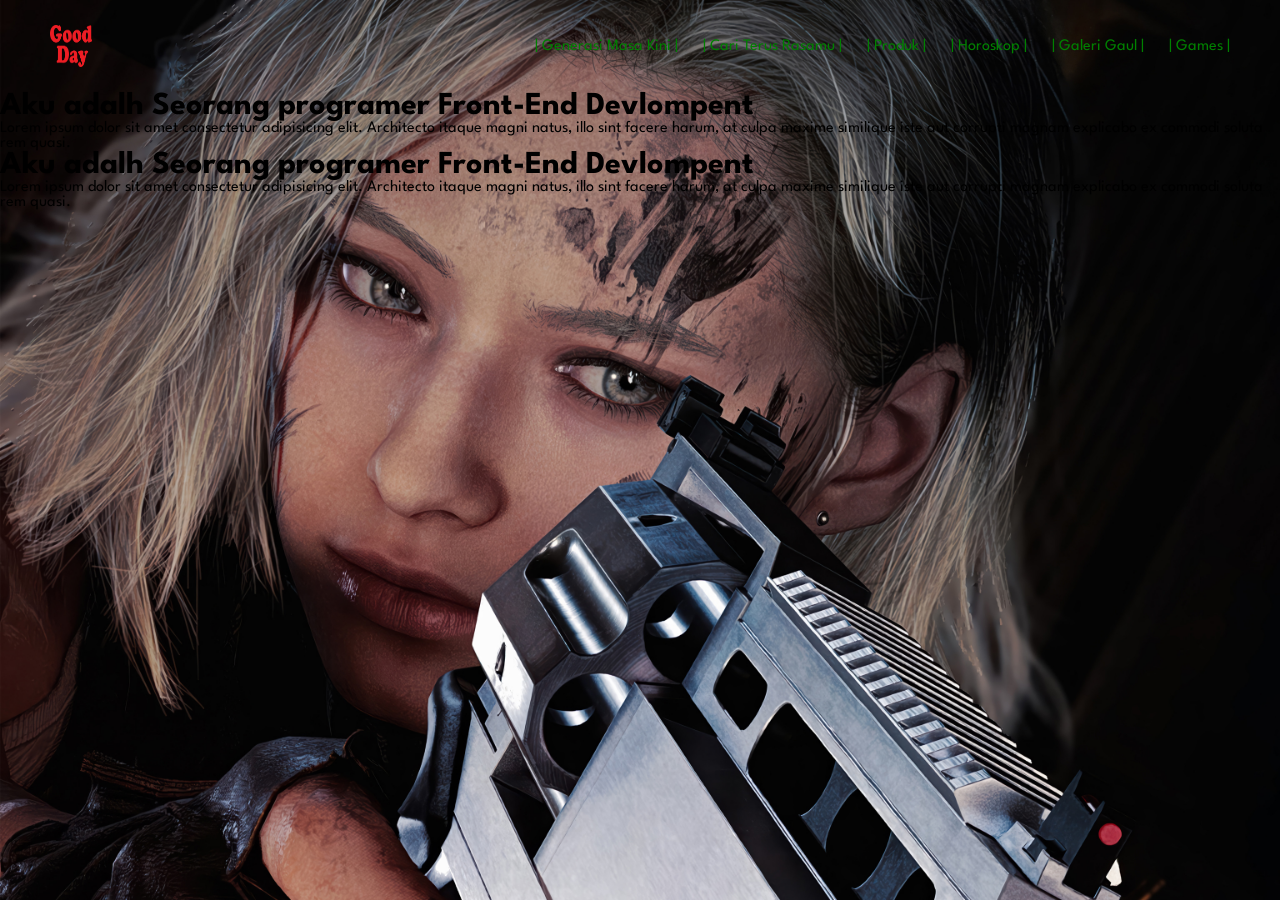
<file: Project 3/Cba/cba.html>
<!DOCTYPE html>
<html lang="en">
<head>
    <meta charset="UTF-8">
    <meta name="viewport" content="width=device-width, initial-scale=1.0">
    <title>Document</title>
    <link rel="preconnect" href="https://fonts.googleapis.com">
    <link rel="preconnect" href="https://fonts.gstatic.com" crossorigin>
    <link href="https://fonts.googleapis.com/css2?family=League+Spartan:wght@400;500;600;700&family=Lemon&display=swap" rel="stylesheet">
    <link rel="stylesheet" href="style.css">
</head>
<body>
    <div class=navbar>
         <img src="image.png" alt="GoodDay" width="42" height="42">
        <ul class="nav-links">
            <li><a href="#">| Generasi Masa Kini |</a></li>
            <li><a href="#">| Cari Terus Rasamu |</a></li>
            <li><a href="#">| Produk |</a></li>
            <li><a href="#">| Horoskop |</a></li>
            <li><a href="#">| Galeri Gaul |</a></li>
            <li><a href="#">| Games |</a></li>
        </ul>
        

    </div>
    <div class="countainer">
        <div class="card"> 
            <div class="card-1">
                <h1>Aku adalh Seorang programer Front-End Devlompent</h1>
                <p>Lorem ipsum dolor sit amet consectetur adipisicing elit. Architecto itaque magni natus, illo sint facere harum, at culpa maxime similique iste aut corrupti magnam explicabo ex commodi soluta rem quasi.</p>    
            </div>
            <div class="card-2">
                <h1>Aku adalh Seorang programer Front-End Devlompent</h1>
                <p>Lorem ipsum dolor sit amet consectetur adipisicing elit. Architecto itaque magni natus, illo sint facere harum, at culpa maxime similique iste aut corrupti magnam explicabo ex commodi soluta rem quasi.</p>    
            </div>

        </div>

    </div>
<style>

</style>
    
</body>
</html>
</file>
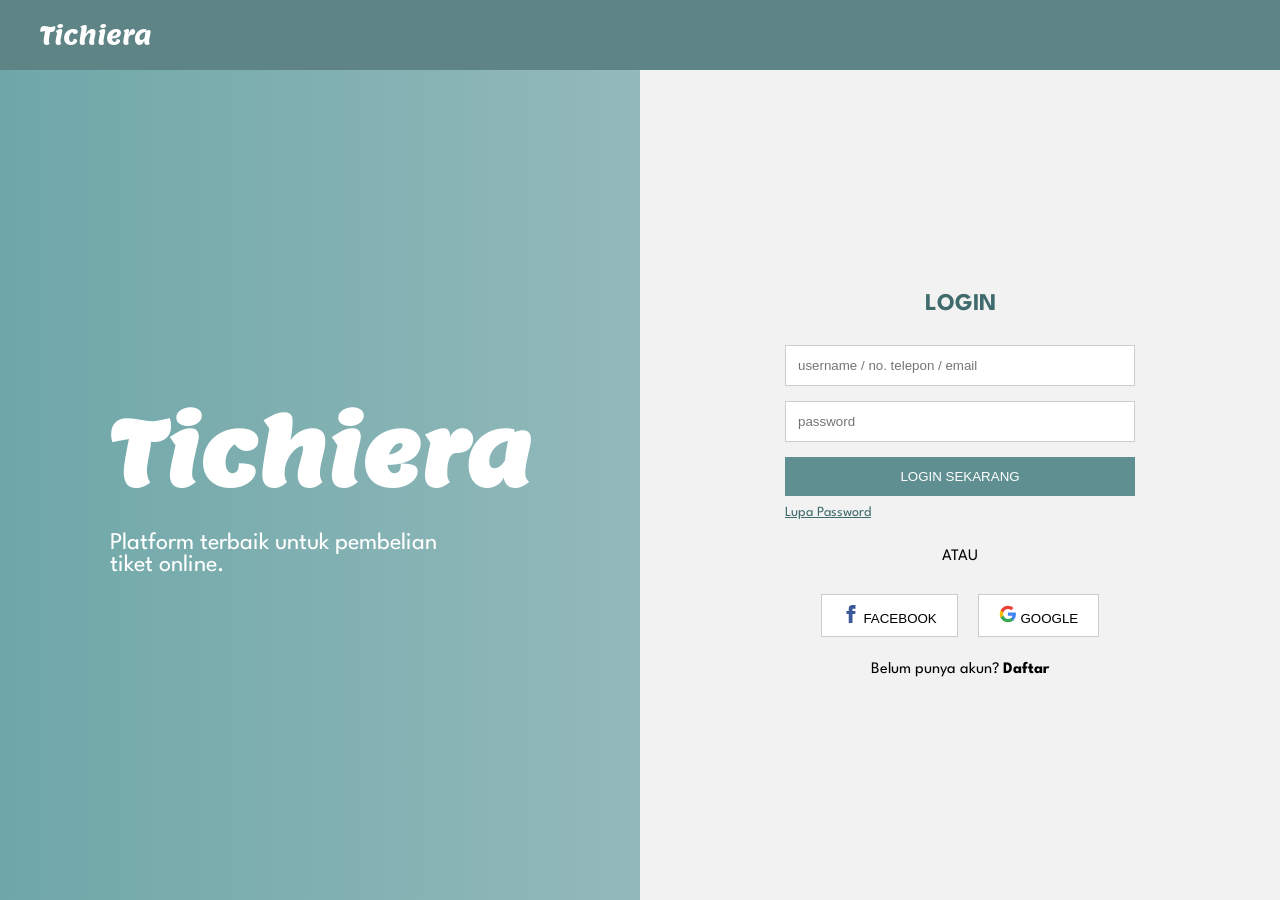
<file: Project 3/LOGIN/Login.html>
<!DOCTYPE html>
<html lang="en">

<head>
    <meta charset="UTF-8">
    <meta name="viewport" content="width=device-width, initial-scale=1.0">
    <title>Tichiera Login</title>
    <link rel="preconnect" href="https://fonts.googleapis.com">
    <link rel="preconnect" href="https://fonts.gstatic.com" crossorigin>
    <link href="https://fonts.googleapis.com/css2?family=League+Spartan:wght@400;500;600;700&family=Lemon&display=swap"rel="stylesheet">
    <link rel="stylesheet" href="Login.css">

</head>

<body>

    <div id="atas">
        <nav>Tichiera</nav>
    </div>

    <div class="login-container">

        <div class="login-left">
            <div class="left-content">
                <h1>Tichiera</h1>
                <p>Platform terbaik untuk pembelian<br>tiket online.</p>
            </div>
        </div>


        <div class="login-right">
            <h2>LOGIN</h2>
            <form>
                <input type="text" placeholder="username / no. telepon / email">
                <input type="password" placeholder="password">
                <button>LOGIN SEKARANG</button>
                <a href="#">Lupa Password</a>
            </form>

            <div class="divider">
                <span>ATAU</span>
            </div>

            <div class="social">
                    <button class="btn-social">
                        <svg width="18" height="18" viewBox="0 0 24 24" fill="#3b5998"><path d="M9 8h-3v4h3v12h5v-12h3.642l.358-4h-4v-1.667c0-.955.192-1.333 1.115-1.333h2.885v-5h-3.808c-3.596 0-5.192 1.583-5.192 4.615v3.385z"/></svg>
                        FACEBOOK
                    </button>
                    <button class="btn-social">
                        <svg width="18" height="18" viewBox="0 0 24 24"><path fill="#4285F4" d="M22.56 12.25c0-.78-.07-1.53-.2-2.25H12v4.26h5.92c-.26 1.37-1.04 2.53-2.21 3.31v2.77h3.57c2.08-1.92 3.28-4.74 3.28-8.09z"/><path fill="#34A853" d="M12 23c2.97 0 5.46-.98 7.28-2.66l-3.57-2.77c-.98.66-2.23 1.06-3.71 1.06-2.86 0-5.29-1.93-6.16-4.53H2.18v2.84C3.99 20.53 7.7 23 12 23z"/><path fill="#FBBC05" d="M5.84 14.09c-.22-.66-.35-1.36-.35-2.09s.13-1.43.35-2.09V7.07H2.18C1.43 8.55 1 10.22 1 12s.43 3.45 1.18 4.93l2.85-2.22.81-.62z"/><path fill="#EA4335" d="M12 5.38c1.62 0 3.06.56 4.21 1.64l3.15-3.15C17.45 2.09 14.97 1 12 1 7.7 1 3.99 3.47 2.18 7.07l3.66 2.84c.87-2.6 3.3-4.53 6.16-4.53z"/></svg>
                        GOOGLE
                    </button>
                </div>

            <p class="daftar">Belum punya akun? <b>Daftar</b></p>

        </div>

    </div>

</body>

</html>
</file>
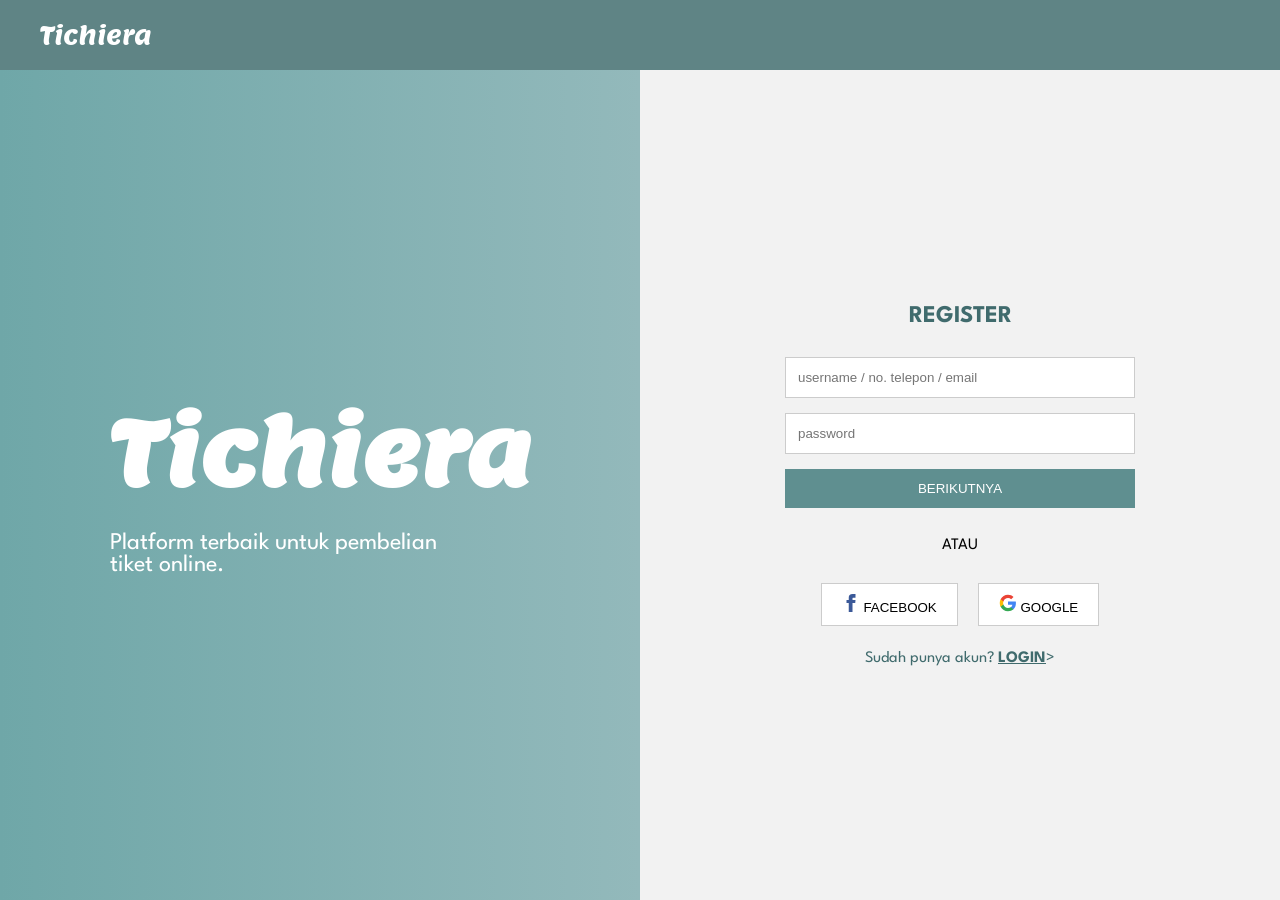
<file: Project 3/REGISTER/Register.html>
<!DOCTYPE html>
<html lang="en">

<head>
    <meta charset="UTF-8">
    <meta name="viewport" content="width=device-width, initial-scale=1.0">
    <title>Tichiera Login</title>
    <link rel="preconnect" href="https://fonts.googleapis.com">
    <link rel="preconnect" href="https://fonts.gstatic.com" crossorigin>
    <link href="https://fonts.googleapis.com/css2?family=League+Spartan:wght@400;500;600;700&family=Lemon&display=swap"rel="stylesheet">
    <link rel="stylesheet" href="Register.css">

</head>

<body>

    <div id="atas">
        <nav>Tichiera</nav>
    </div>

    <div class="login-container">

        <div class="login-left">
            <div class="left-content">
                <h1>Tichiera</h1>
                <p>Platform terbaik untuk pembelian<br>tiket online.</p>
            </div>
        </div>


        <div class="login-right">
            <h2>REGISTER</h2>
            <form>
                <input type="text" placeholder="username / no. telepon / email">
                <input type="password" placeholder="password">
                <button>BERIKUTNYA</button>
            </form>

            <div class="divider">
                <span>ATAU</span>
            </div>

            <div class="social">
                    <button class="btn-social">
                        <svg width="18" height="18" viewBox="0 0 24 24" fill="#3b5998"><path d="M9 8h-3v4h3v12h5v-12h3.642l.358-4h-4v-1.667c0-.955.192-1.333 1.115-1.333h2.885v-5h-3.808c-3.596 0-5.192 1.583-5.192 4.615v3.385z"/></svg>
                        FACEBOOK
                    </button>
                    <button class="btn-social">
                        <svg width="18" height="18" viewBox="0 0 24 24"><path fill="#4285F4" d="M22.56 12.25c0-.78-.07-1.53-.2-2.25H12v4.26h5.92c-.26 1.37-1.04 2.53-2.21 3.31v2.77h3.57c2.08-1.92 3.28-4.74 3.28-8.09z"/><path fill="#34A853" d="M12 23c2.97 0 5.46-.98 7.28-2.66l-3.57-2.77c-.98.66-2.23 1.06-3.71 1.06-2.86 0-5.29-1.93-6.16-4.53H2.18v2.84C3.99 20.53 7.7 23 12 23z"/><path fill="#FBBC05" d="M5.84 14.09c-.22-.66-.35-1.36-.35-2.09s.13-1.43.35-2.09V7.07H2.18C1.43 8.55 1 10.22 1 12s.43 3.45 1.18 4.93l2.85-2.22.81-.62z"/><path fill="#EA4335" d="M12 5.38c1.62 0 3.06.56 4.21 1.64l3.15-3.15C17.45 2.09 14.97 1 12 1 7.7 1 3.99 3.47 2.18 7.07l3.66 2.84c.87-2.6 3.3-4.53 6.16-4.53z"/></svg>
                        GOOGLE
                    </button>
                </div>

            <p class="daftar">Sudah punya akun? <a href="#">LOGIN</a>></p>

        </div>

    </div>

</body>

</html>
</file>
<file: Project 3/Cba/style.css>
.navbar {
    position: relative;
    z-index: 2;
    display: flex;
    justify-content: space-between;
    align-items: center;
    padding: 25px 50px;
    width: 100%;
    color: aliceblue;


}

.nav-links {
    list-style: none;
    display: flex;
    gap: 25px;
    align-items: center;

}

a:link {
  color: green;
  background-color: transparent;
  text-decoration: none;
}
a:visited {
  color: rgb(255, 0, 0);
  background-color: transparent;
  text-decoration: none;
}
a:hover {
  color: rgb(241, 172, 172);
  background-color: transparent;
  text-decoration: underline;
}
a:active {
  color: yellow;
  background-color: transparent;
  text-decoration: underline;
}


* {
    margin: 0;
    padding: 0;
    box-sizing: border-box;
    font-family: 'League Spartan', sans-serif;
}

body {
    background-image: url('grace-ashcroft-pistol-re9-4k-wallpaper-uhdpaper.com-40@5@n.jpg');
    background-repeat: repeat;
    background-attachment: fixed;
    background-size: cover;
}
</file>
<file: Project 3/LOGIN/Login.css>
*{
margin:0;
padding:0;
box-sizing:border-box;
}

body{
font-family:'League Spartan',sans-serif;
}

/* navbar */

#atas{
height:70px;
background:#5f8485;
display:flex;
align-items:center;
padding-left:40px;
}

#atas nav{
font-family:'Lemon';
color:white;
font-size:24px;
}

/* container utama */

.login-container{
display:flex;
height:calc(100vh - 70px);
}

/* kiri */

.login-left{
flex:1;
background:linear-gradient(90deg,#6fa7a8,#93b9bb);
display:flex;
align-items:center;
justify-content:center;
color:white;
}

.left-content h1{
font-family:'Lemon';
font-size:90px;
margin-bottom:20px;
}

.left-content p{
font-size:24px;
}

/* kanan */

.login-right{
flex:1;
background:#f2f2f2;
display:flex;
flex-direction:column;
align-items:center;
justify-content:center;
}

.login-right h2{
margin-bottom:30px;
color:#406b6d;
}

form{
width:350px;
display:flex;
flex-direction:column;
}

input{
padding:12px;
margin-bottom:15px;
border:1px solid #ccc;
}

button{
padding:12px;
background:#5f8f90;
color:white;
border:none;
cursor:pointer;
}

form a{
margin-top:10px;
font-size:14px;
color:#406b6d;
}

/* divider */

.divider{
margin:30px 0;
display:flex;
align-items:center;
gap:10px;
}

.divider::before,
.divider::after{
content:"";
flex:1;
height:1px;
background:#ccc;
}

/* social */

.social{
display:flex;
gap:20px;
}

.social button{
background:white;
color:black;
border:1px solid #ccc;
padding:10px 20px;
}

.daftar{
margin-top:25px;
}


/* animasi kiri */
.login-left{
    animation: slideLeft 1s ease;
}

/* animasi kanan */
.login-right{
    animation: fadeIn 1.2s ease;
}

@keyframes slideLeft{
    from{
        opacity:0;
        transform:translateX(-40px);
    }
    to{
        opacity:1;
        transform:translateX(0);
    }
}

@keyframes fadeIn{
    from{
        opacity:0;
        transform:translateY(20px);
    }
    to{
        opacity:1;
        transform:translateY(0);
    }
}
</file>
<file: Project 3/REGISTER/Register.css>
*{
margin:0;
padding:0;
box-sizing:border-box;
}

body{
font-family:'League Spartan',sans-serif;
}

/* navbar */

#atas{
height:70px;
background:#5f8485;
display:flex;
align-items:center;
padding-left:40px;
}

#atas nav{
font-family:'Lemon';
color:white;
font-size:24px;
}

/* container utama */

.login-container{
display:flex;
height:calc(100vh - 70px);
}

/* kiri */

.login-left{
flex:1;
background:linear-gradient(90deg,#6fa7a8,#93b9bb);
display:flex;
align-items:center;
justify-content:center;
color:white;
}

.left-content h1{
font-family:'Lemon';
font-size:90px;
margin-bottom:20px;
}

.left-content p{
font-size:24px;
}

/* kanan */

.login-right{
flex:1;
background:#f2f2f2;
display:flex;
flex-direction:column;
align-items:center;
justify-content:center;
}

.login-right h2{
margin-bottom:30px;
color:#406b6d;
}

form{
width:350px;
display:flex;
flex-direction:column;
}

input{
padding:12px;
margin-bottom:15px;
border:1px solid #ccc;
}

button{
padding:12px;
background:#5f8f90;
color:white;
border:none;
cursor:pointer;
}

form a{
margin-top:10px;
font-size:14px;
color:#406b6d;
}

/* divider */

.divider{
margin:30px 0;
display:flex;
align-items:center;
gap:10px;
}

.divider::before,
.divider::after{
content:"";
flex:1;
height:1px;
background:#ccc;
}

/* social */

.social{
display:flex;
gap:20px;
}

.social button{
background:white;
color:black;
border:1px solid #ccc;
padding:10px 20px;
}

.daftar{
margin-top:25px;
color: #406b6d;
}

.daftar a{
color: #406b6d;
font-weight: bold;
}

/* animasi kiri */
.login-left{
    animation: slideLeft 1s ease;
}

/* animasi kanan */
.login-right{
    animation: fadeIn 1.2s ease;
}

@keyframes slideLeft{
    from{
        opacity:0;
        transform:translateX(-40px);
    }
    to{
        opacity:1;
        transform:translateX(0);
    }
}

@keyframes fadeIn{
    from{
        opacity:0;
        transform:translateY(20px);
    }
    to{
        opacity:1;
        transform:translateY(0);
    }
}
</file>
